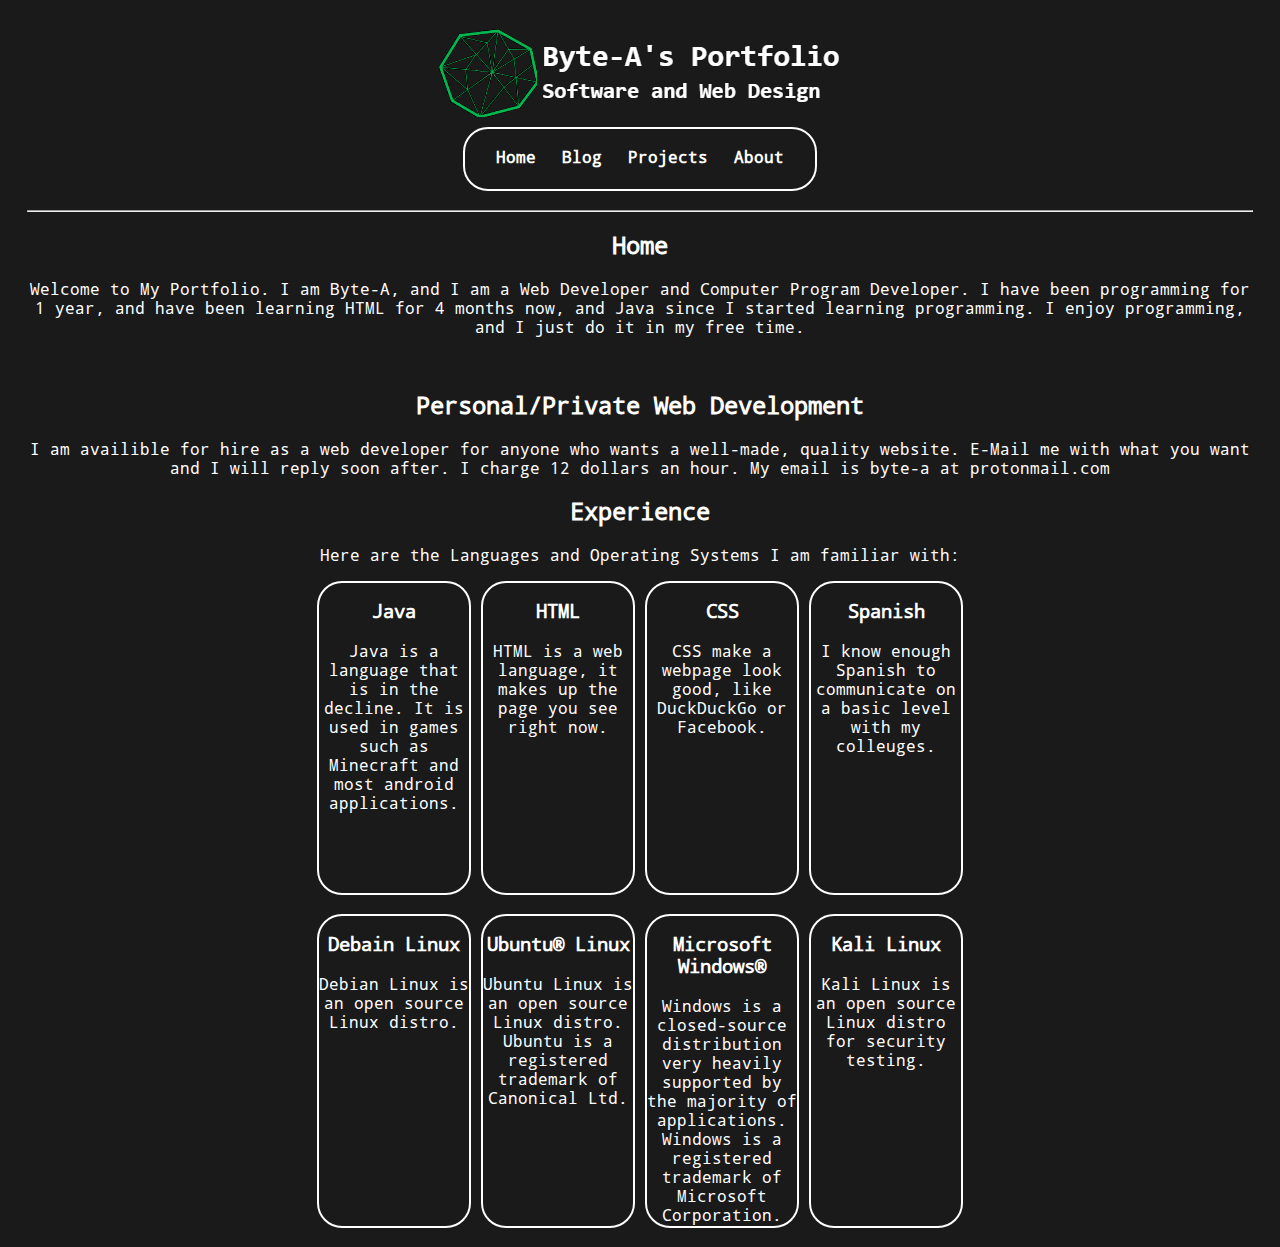
<file: index.html>
<!DOCTYPE html>
<html lang="en">
  <head>
    <meta charset="utf-8">
    <meta name="description" content="Hello! I am Byte-A, a web developer and programmer. I am available for hire, and have a history with clients. On this website, you can see my projects, testimonials from clients and a blog about current event in my life.">
    <meta name="keywords" content="Byte-A, byte-a, Byte-A Duval Studios, byte-a duval studios, Java, HTML, JS, CSS, JavaScript, html, css, portfolio, Byte-A's portfolio, dev, developer, web dev, website, web developer, web development, development, coder, code, programming, programmer, home, index, home page, byte-a.github.io">
    <title>Home | Byte-A</title>
    <link href="https://byte-a.github.io/assets/style.css" rel="stylesheet" type="text/css">
    <link rel="shortcut icon" href="https://byte-a.github.io/assets/img/logo-ico.ico" />
    <meta name="viewport" content="width=device-width, initial-scale=1">
  </head>
    <body>
      <br>
          <img src="https://byte-a.github.io/assets/img/logo-text.png" style="display: inline-block;" alt="Byte-A logo"/>
          <br>
        <div class="buttonwrapper">
          <br>
        <a href="https://byte-a.github.io/index.html" id="button">Home</a>
        <a href="https://byte-a.github.io/blog.html" id="button">Blog</a>
        <a href="https://byte-a.github.io/projects.html" id="button">Projects</a>
        <a href="https://byte-a.github.io/about.html" id="button">About</a>
      </div>
      <div class="wrapper">
        <hr>
        <h2>Home</h2>
        <p>Welcome to My Portfolio. I am Byte-A, and I am a Web Developer and Computer Program Developer.
          I have been programming for 1 year, and have been learning HTML for 4 months now, and Java since I started learning programming. I enjoy programming, and I just do it in my free time.</p>
        <br>
        <h2 id="qr">Personal/Private Web Development</h2>
        <p>I am availible for hire as a web developer for anyone who wants a well-made, quality website. E-Mail me with what you want and I will reply soon after. I charge 12 dollars an hour. My email is byte-a at protonmail.com</p>
        <h2>Experience</h2>
        <p>Here are the Languages and Operating Systems I am familiar with:</p>
        <div class="divcon">
        <div class="imagewrapper" style="width:150px;height:310px;"><h3>Java</h3><p>Java is a language that is in the decline. It is used in games such as Minecraft and most android applications.</p></div>
        <div class="imagewrapper" style="width:150px;height:310px;"><h3>HTML</h3><p>HTML is a web language, it makes up the page you see right now.</p></div>
        <div class="imagewrapper" style="width:150px;height:310px;"><h3>CSS</h3><p>CSS make a webpage look good, like DuckDuckGo or Facebook.</p></div>
        <div class="imagewrapper" style="width:150px;height:310px;"><h3>Spanish</h3><p>I know enough Spanish to communicate on a basic level with my colleuges.</p></div><br><br>
        <div class="imagewrapper" style="width:150px;height:310px;"><h3>Debain Linux</h3><p>Debian Linux is an open source Linux distro.</p></div>
        <div class="imagewrapper" style="width:150px;height:310px;"><h3>Ubuntu® Linux</h3><p>Ubuntu Linux is an open source Linux distro. Ubuntu is a registered trademark of Canonical Ltd.</p></div>
        <div class="imagewrapper" style="width:150px;height:310px;"><h3>Microsoft Windows®</h3><p>Windows is a closed-source distribution very heavily supported by the majority of applications. Windows is a registered trademark of Microsoft Corporation.</p></div>
        <div class="imagewrapper" style="width:150px;height:310px;"><h3>Kali Linux</h3><p>Kali Linux is an open source Linux distro for security testing.</p></div>
        </div>
      </div>
    </body>
  </html>
</file>
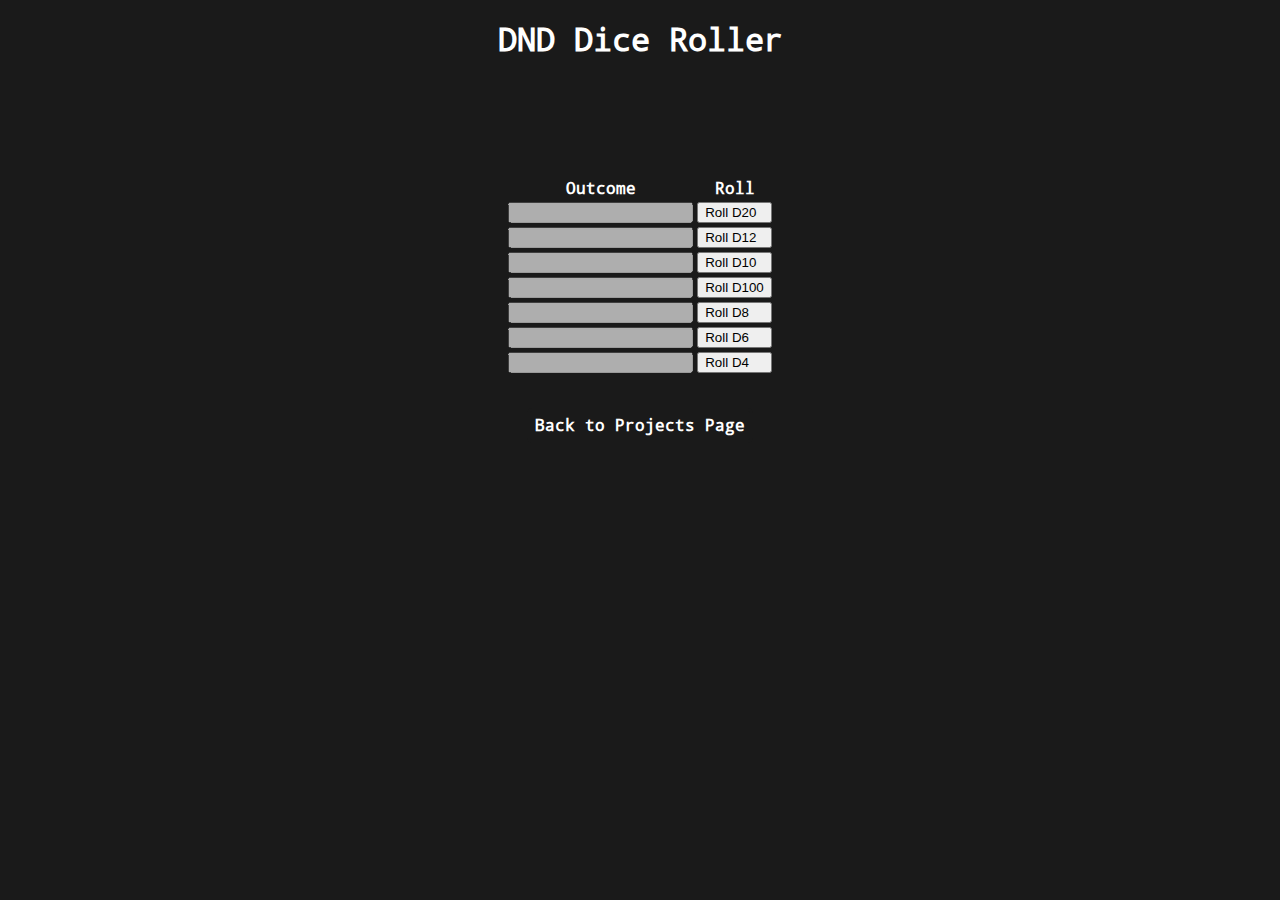
<file: projects/dndice/index.html>
<!DOCTYPE html>
<html lang="en">
  <head>
    <meta charset="utf-8">
    <meta name="description" content="A simple DND Dice roller made in HTML nad Javascript.">
    <meta name="keywords" content="Byte-A dice, Byte-A dice roller, Byte-A dnd dice, dnd dice, dnd, dnd dice roller, dice roll dnd, d20 dice roll, d20 dice roller">
    <meta name="viewport" content="width=device-width, initial-scale=1.0">
    <title>DND Dice | Byte-A's Portfolio</title>
    <link href="../../assets/style.css" rel="stylesheet "type="text/css">
  </head>
    <body>
      <h1>DND Dice Roller</h1><center>
      <script src="diceroller.js"></script>
      <table>
        <tr>
          <th>Outcome</th>
          <th>Roll</th>
        </tr>
        <tr>
        <td><input type="text" id="rolld20" disabled/></td>
        <td><button onclick="rolld20()">Roll D20 &nbsp;</button></td>
       </tr>
      <br>
      <tr>
       <td><input type="text" id="rolld12" disabled/></td>
       <td><button onclick="rolld12()">Roll D12 &nbsp;</button></td>
      </tr>
      <br>
      <tr>
        <td><input type="text" id="rolld10" disabled/></td>
        <td><button onclick="rolld10()">Roll D10 &nbsp;</button></td>
      </tr>
      <br>
      <tr>
        <td><input type="text" id="rolld100" disabled/></td>
        <td><button onclick="rolld100()">Roll D100</button><br></td>
      </tr>
      <tr>
      <td><input type="text" id="rolld8" disabled/></td>
      <td><button onclick="rolld8()">Roll D8 &nbsp;&nbsp;&nbsp;</button></td>
      </tr>
      <br>
      <tr>
        <td><input type="text" id="rolld6" disabled/></td>
        <td><button onclick="rolld6()">Roll D6 &nbsp;&nbsp;&nbsp;</button></td>
      </tr>
      <br>
      <tr>
        <td><input type="text" id="rolld4" disabled/></td>
        <td><button onclick="rolld4()">Roll D4  &nbsp;&nbsp;&nbsp;</button></td>
      <tr>
    </table>
      <br>
      <br>
      <a id="button" href="../../index.html">Back to Projects Page</a>
  </center>
    </body>
  </html>
</file>
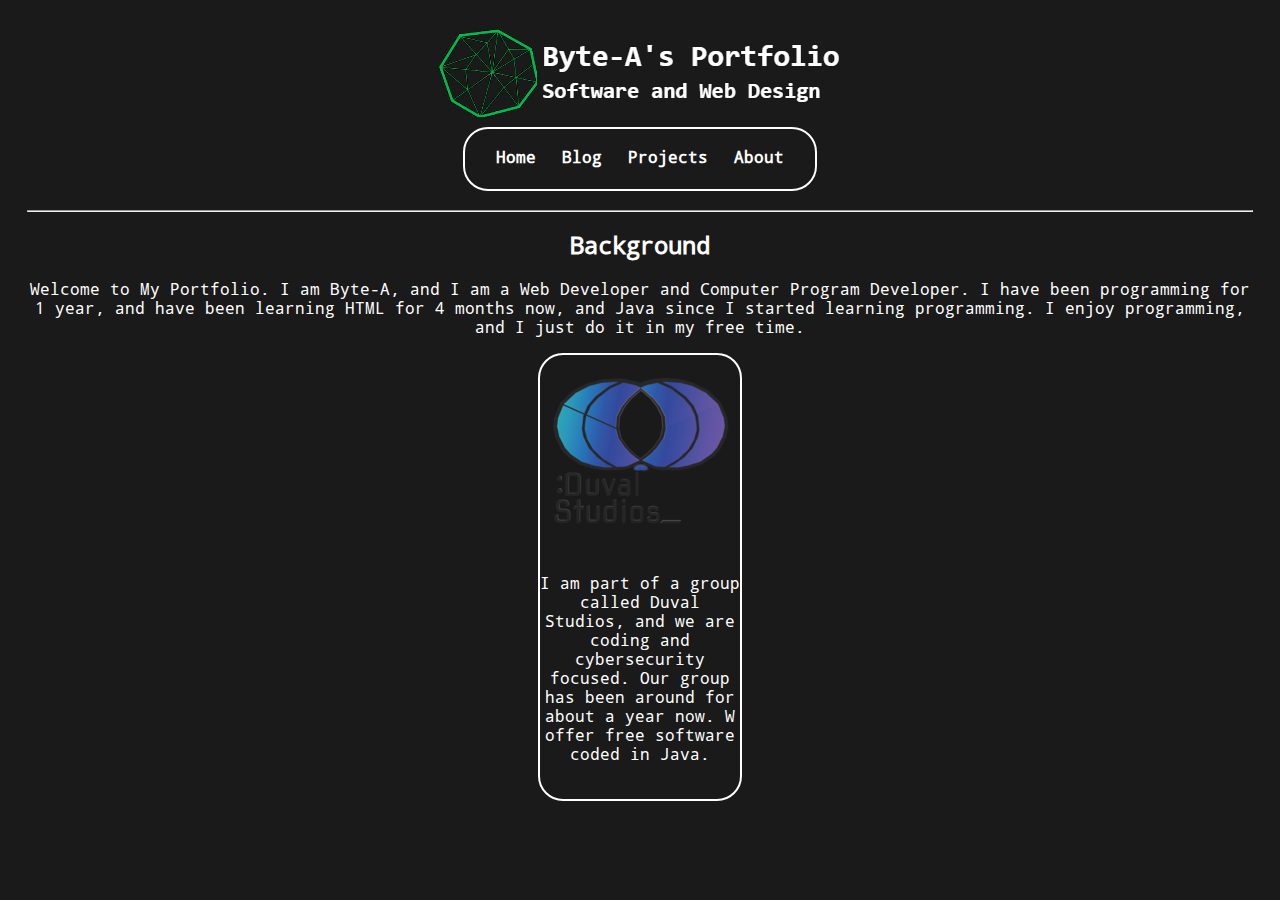
<file: about.html>
<!DOCTYPE html>
<html lang="en">
  <head>
    <meta charset="utf-8">
    <meta name="description" content="Hello! I am Byte-A, a web developer and programmer. I am available for hire, and have a history with clients. On this website, you can see my projects, testimonials from clients and a blog about current event in my life. This is my about page, here you can learn about my education, certifications, etc.">
    <meta name="keywords" content="Byte-A, Java, HTML, JS, CSS, JavaScript, html, css, portfolio, Byte-A's portfolio, dev, developer, web dev, website, web developer, web development, development, coder, code, programming, programmer,">
    <title>About | Byte-A </title>
    <meta name="viewport" content="width=device-width, initial-scale=1">
    <link href="https://byte-a.github.io/assets/style.css" rel="stylesheet" type="text/css">
    <link rel="shortcut icon" href="https://byte-a.github.io/assets/img/logo-ico.ico" />
  </head>
    <body>
      <br>
        <img src="https://byte-a.github.io/assets/img/logo-text.png" style="display: inline-block;"/>
        <br>
      <div class="buttonwrapper">
        <br>
      <a href="https://byte-a.github.io/index.html" id="button">Home</a>
      <a href="https://byte-a.github.io/blog.html" id="button">Blog</a>
      <a href="https://byte-a.github.io/projects.html" id="button">Projects</a>
      <a href="https://byte-a.github.io/about.html" id="button">About</a>
    </div>
      <div class="wrapper">
        <hr>
        <h2>Background</h2>
        <p>Welcome to My Portfolio. I am Byte-A, and I am a Web Developer and Computer Program Developer. I have been programming for 1 year, and have been learning HTML for 4 months now, and Java since I started learning programming.
          I enjoy programming, and I just do it in my free time.</p>
        <div class="divcon">
          <div class="imagewrapper" style="width:200px;"><a href="https://duvalstudios.weebly.com"><img src="assets/img/duvalstudioslogo.png"/></a><p><br>I am part of a group called Duval Studios, and we are coding and cybersecurity focused. Our group has been around for about a year now. W offer free software coded in Java. <br><br></p></div>
        </div>
        </div>
    </body>
  </html>
</file>
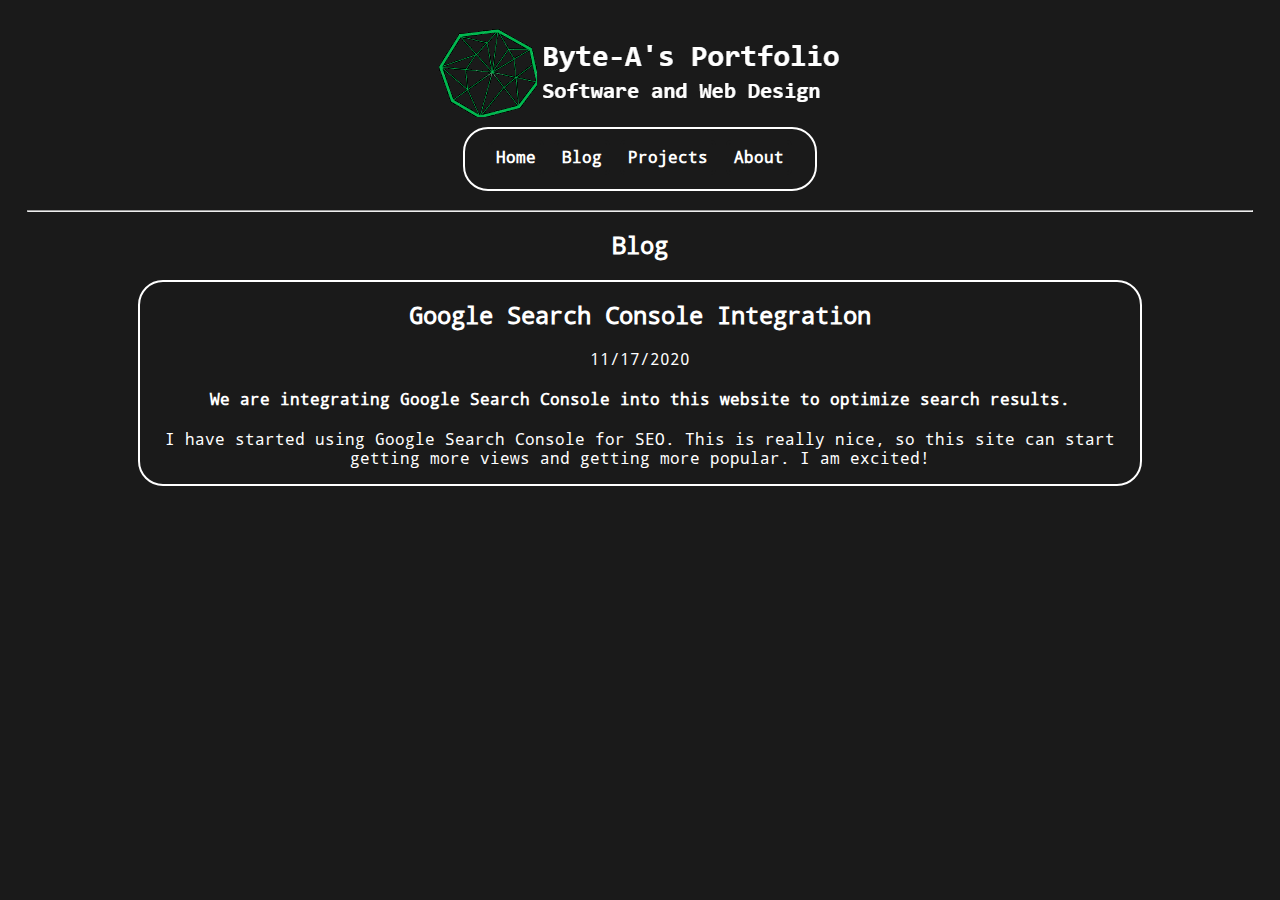
<file: blog.html>
<!DOCTYPE html>
<html lang="en">
  <head>
    <meta charset="utf-8">
    <meta name="description" content="Hello! I am Byte-A, a web developer and programmer. I am available for hire, and have a history with clients. On this website, you can see my projects, testimonials from clients and a blog about current event in my life. This is my blog page. Here I can tell you about current events in my life.">
    <meta name="keywords" content="Byte-A, Java, HTML, JS, CSS, JavaScript, html, css, portfolio, Byte-A's portfolio, dev, developer, web dev, website, web developer, web development, development, coder, code, programming, programmer,">
    <title>Blog | Byte-A </title>
    <meta name="viewport" content="width=device-width, initial-scale=1">
    <link href="https://byte-a.github.io/assets/style.css" rel="stylesheet" type="text/css">
    <link rel="shortcut icon" href="https://byte-a.github.io/assets/img/logo-ico.ico" />
  </head>
    <body>
      <br>
        <img src="https://byte-a.github.io/assets/img/logo-text.png" style="display: inline-block;" alt="Byte-A logo"/>
        <br>
      <div class="buttonwrapper">
        <br>
      <a href="https://byte-a.github.io/index.html" id="button">Home</a>
      <a href="https://byte-a.github.io/blog.html" id="button">Blog</a>
      <a href="https://byte-a.github.io/projects.html" id="button">Projects</a>
      <a href="https://byte-a.github.io/about.html" id="button">About</a>
    </div>
      <div class="wrapper">
        <hr>
        <h2>Blog</h2>
        <div class="divcon">
        <div class="blogpost">
          <h2>Google Search Console Integration</h2><p>11/17/2020</p>
          <h4>We are integrating Google Search Console into this website to optimize search results.</h4>
          <p>I have started using Google Search Console for SEO. This is really nice, so this site can start getting more views and getting more popular. I am excited!</p>
        </div>
        </div>
      </div>
    </body>
  </html>
</file>
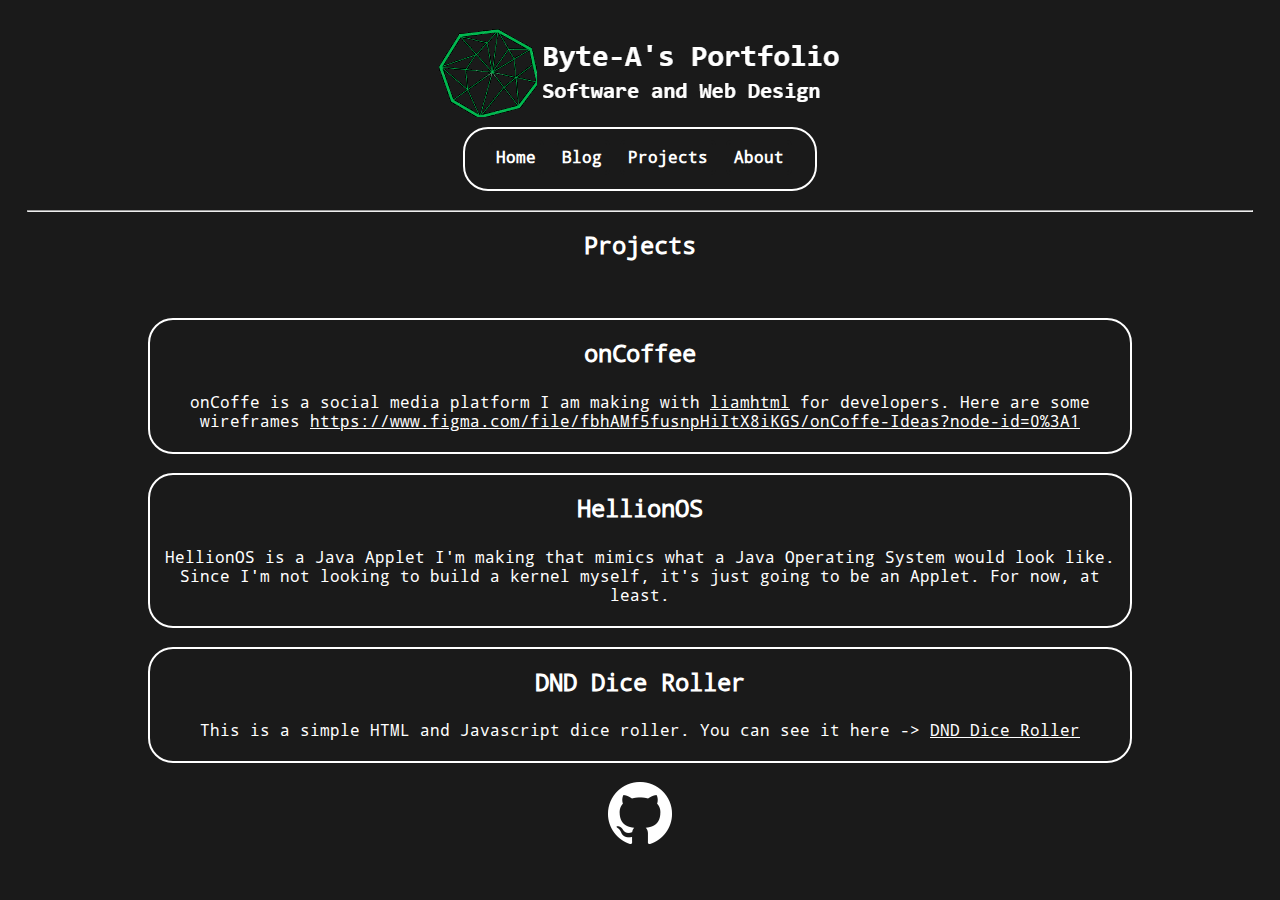
<file: projects.html>
<!DOCTYPE html>
<html lang="en">
  <head>
    <meta charset="utf-8">
    <meta name="description" content="Hello! I am Byte-A, a web developer and programmer. I am available for hire, and have a history with clients. On this website, you can see my projects, testimonials from clients and a blog about current event in my life. This page is my projects page. Here you can see all of my projects I've done.">
    <meta name="keywords" content="Byte-A, Java, HTML, JS, CSS, JavaScript, html, css, portfolio, Byte-A's portfolio, dev, developer, web dev, website, web developer, web development, development, coder, code, programming, programmer,">
    <title>Projects | Byte-A</title>
    <meta name="viewport" content="width=device-width, initial-scale=1">
    <link href="https://byte-a.github.io/assets/style.css" rel="stylesheet" type="text/css">
    <link rel="shortcut icon" href="https://byte-a.github.io/assets/img/logo-ico.ico" />
  </head>
    <body>
      <br>
        <img src="https://byte-a.github.io/assets/img/logo-text.png" style="display: inline-block;" alt="Byte-A logo"/>
        <br>
      <div class="buttonwrapper">
        <br>
      <a href="https://byte-a.github.io/index.html" id="button">Home</a>
      <a href="https://byte-a.github.io/blog.html" id="button">Blog</a>
      <a href="https://byte-a.github.io/projects.html" id="button">Projects</a>
      <a href="https://byte-a.github.io/about.html" id="button">About</a>
    </div>
      <div class="wrapper">
        <hr>
        <h2>Projects</h2>
          <br>
          <br>
        <div class="divcon">
                   <div class="txtcontainer" style="width:80%;">
          <h2>onCoffee</h2>
                     <p style="padding:5px;">onCoffe is a social media platform I am making with <a href="https://github.com/liamhtml">liamhtml</a> for developers. Here are some wireframes <a href="https://www.figma.com/file/fbhAMf5fusnpHiItX8iKGS/onCoffe-Ideas?node-id=0%3A1">https://www.figma.com/file/fbhAMf5fusnpHiItX8iKGS/onCoffe-Ideas?node-id=0%3A1</a></p>
         </div>
         <br>
         <div class="txtcontainer" style="width:80%;">
          <h2>HellionOS</h2>
          <p style="padding:5px;">HellionOS is a Java Applet I'm making that mimics what a Java Operating System would look like. Since I'm not looking to build a kernel myself, it's just going to be an Applet. For now, at least.</p>
         </div>
         <br>
         <div class="txtcontainer" style="width:80%;">
          <h2>DND Dice Roller</h2>
          <p style="padding:5px;">This is a simple HTML and Javascript dice roller. You can see it here -> <a href="https://byte-a.github.io/projects/dndice/index.html">DND Dice Roller</a></p>
         </div>
        </div>
         <br>
          <a href="https://github.com/Byte-A/"><img src="https://byte-a.github.io/assets/img/GitHub-Mark-Light-64px.png" style="display: inline-block;vertical-align: middle;"/></a>
      </div>
    </body>
  </html>
</file>
<file: assets/style.css>
html {
  text-align: center;
  font-family: NotoMono;
  color: white;
  background-color: #1a1a1a;
  -webkit-transition: 0.3s;
  transition: 0.6s;
}

div {
  -webkit-transition: 0.3s;
  transition: 0.6s;
}

table{
margin: 0 auto;
}

p {
  -webkit-transition: 0.3s;
  transition: 0.6s;
}
code {
  color: white;
  background-color: #0D0D0D;
  padding: 2.5px;
  font-weight: bold;
  -webkit-transition: 0.3s;
  transition: 0.6s;
}

p{
  font-family:NotoMono;
  font-size:16px;
}

body::-webkit-scrollbar {
  width: 4px;               
}
body::-webkit-scrollbar-track {
  background: #4a4a4a;        
}
body::-webkit-scrollbar-thumb {
  background-color: white;   
}
/** ID's **/

#button {
  color: white;
  text-decoration: none;
  font-weight: bold;
  padding: 5px;
  border: 3px #1a1a1a solid;
  border-radius: 5px;
  -webkit-transition: 0.3s;
  transition: 0.6s;
}

#button:hover {
  background-color: white;
  border-radius: 5px;
  text-decoration: none;
  color: #1a1a1a;
  padding: 5.3px;
  border: 3px white solid;
  font-weight: bold;
 }

/** Hyperlink Styling - For Buttons - And Other Things ;) **/
a:link{
  color: #ffffff ;
  -webkit-transition: 0.3s;
  transition: 0.6s;
}

a:visited{
  color: white;
 text-decoration: none;
}

a:hover{
  color: white;
  text-decoration: none;
}

a:active{
  color: white;
 text-decoration: none;
}

/** DIV Style Code**/

/** Page Wrapper **/
.wrapper {
  width: auto;
  text-align: center;
  margin: 1.2em;
}

.imagewrapper{
border: 2px solid white;
border-radius: 25px;
display: inline-block;
vertical-align: middle;
-webkit-transition: 0.3s;
transition: 0.6s;
margin: 0 auto;
}

.buttonwrapper {
  border: 2px solid white;
  height: 60px;
  width: 350px;
  border-radius: 25px;
  margin: 0 auto;
}

.txtcontainer{
  border: 2px solid white;
  border-radius: 25px;
  margin: 0 auto;
}
/** Blog Stuff **/
.blogpost {
border: 2px solid white;
    border-radius: 25px;
    margin: 0 auto;
    width:80%;
    padding-left:10px;
    padding-right:10px;"
}

.sidecontent{
    border: 2px solid white;
    border-radius: 25px;
    width:12.5%;
    padding-left:10px;
    padding-right:10px;"
}

.divcon > div:hover {
  transform: scale(1.05, 1.05);
  cursor: default;
}

.divcon > div {
  height: 100%;
  max-width: 100%;
  cursor: default;
}

/** Custom Imported Fonts - OTF Format **/
@font-face  {
  font-family: vgasys;
  src: url(../fonts/vgasys.otf);
}
@font-face  {
  font-family: NotoMono;
  src: url(../fonts/NotoMono-Regular.ttf);
}
</file>
